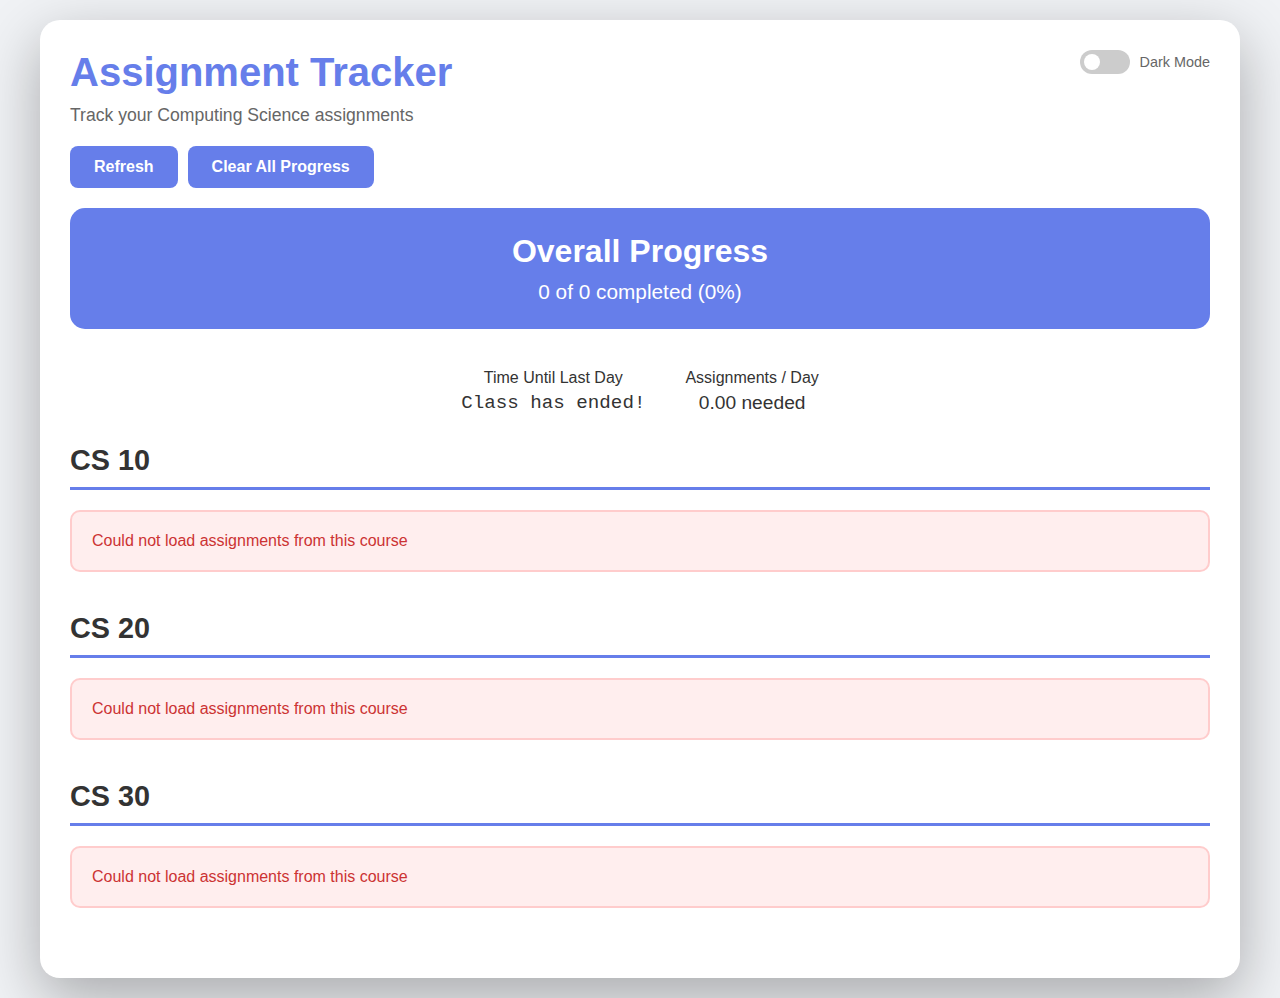
<file: index.html>
<!DOCTYPE html>
<html lang="en">
<head>
    <meta charset="UTF-8">
    <meta name="viewport" content="width=device-width, initial-scale=1.0">
    <title>Assignment Tracker</title>
    <link rel="stylesheet" href="styles.css">
</head>
<body>
    <div class="container">
        <div class="theme-switch-wrapper">
            <label class="theme-switch" for="checkbox">
                <input type="checkbox" id="checkbox" />
                <div class="slider round"></div>
            </label>
            <em>Dark Mode</em>
        </div>
        <h1>Assignment Tracker</h1>
        <p class="subtitle">Track your Computer Science assignments</p>
        
        <div class="controls">
            <button onclick="loadAssignments()">Refresh</button>
            <button onclick="clearProgress()">Clear All Progress</button>
        </div>
        
        <div id="content">
            <div class="loading">Loading assignments...</div>
        </div>
    </div>

    <script src="script.js"></script>
</body>
</html>
</file>
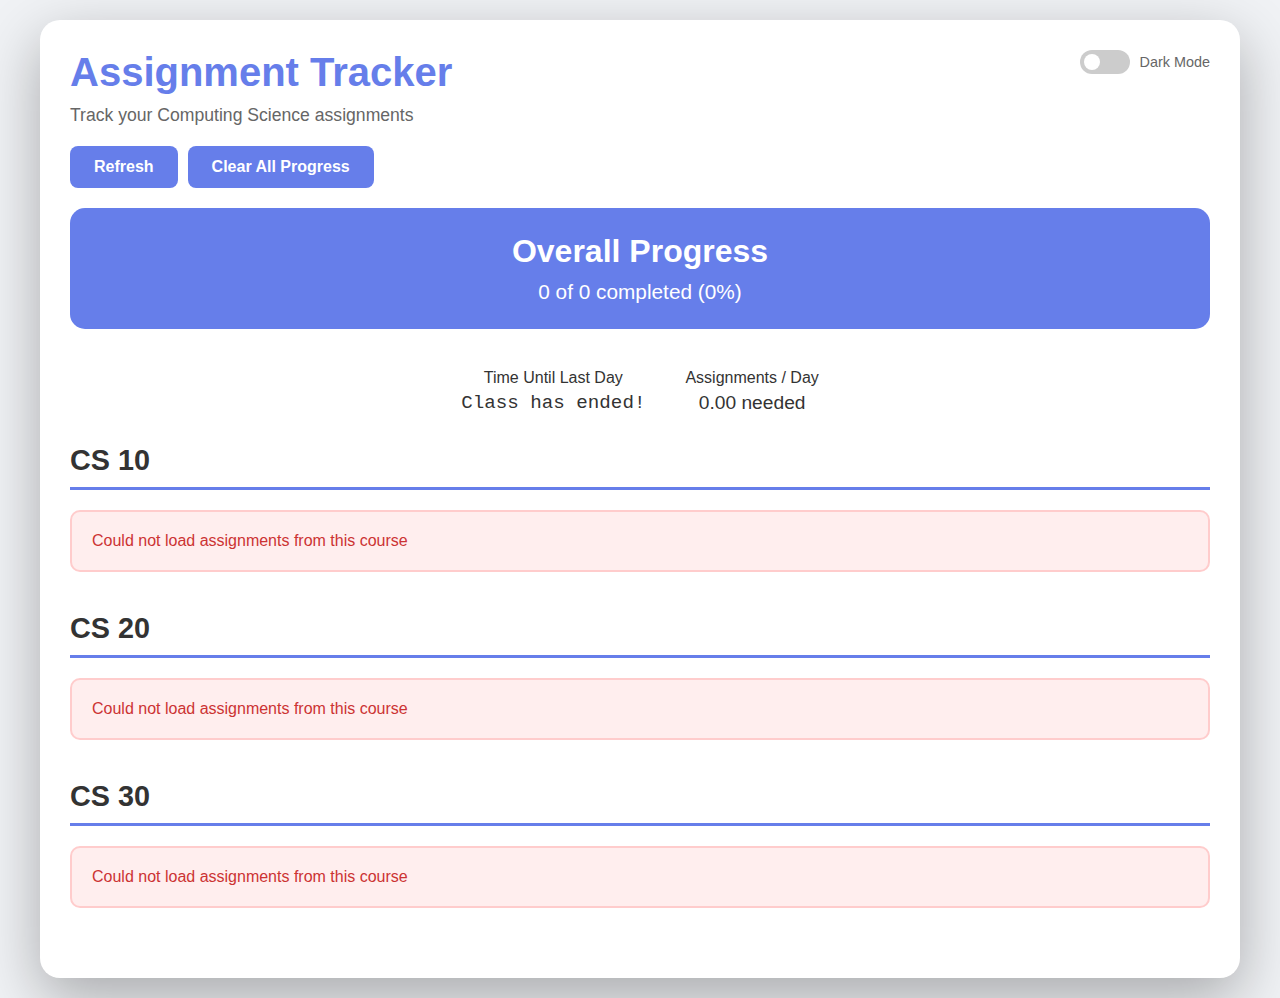
<file: main.html>
<!DOCTYPE html>
<html lang="en">
<head>
    <meta charset="UTF-8">
    <meta name="viewport" content="width=device-width, initial-scale=1.0">
    <title>Assignment Tracker</title>
    <link rel="stylesheet" href="styles.css">
</head>
<body>
    <div class="container">
        <div class="theme-switch-wrapper">
            <label class="theme-switch" for="checkbox">
                <input type="checkbox" id="checkbox" />
                <div class="slider round"></div>
            </label>
            <em>Dark Mode</em>
        </div>
        <h1>Assignment Tracker</h1>
        <p class="subtitle">Track your Computer Science assignments</p>
        
        <div class="controls">
            <button onclick="loadAssignments()">Refresh</button>
            <button onclick="clearProgress()">Clear All Progress</button>
        </div>
        
        <div id="content">
            <div class="loading">Loading assignments...</div>
        </div>
    </div>

    <script src="script.js"></script>
</body>
</html>
</file>
<file: styles.css>
* {
    margin: 0;
    padding: 0;
    box-sizing: border-box;
}

body {
    font-family: 'Segoe UI', Tahoma, Geneva, Verdana, sans-serif;
    background: #f0f2f5;
    min-height: 100vh;
    padding: 20px;
}

.container {
    max-width: 1200px;
    margin: 0 auto;
    background: white;
    border-radius: 20px;
    padding: 30px;
    box-shadow: 0 20px 60px rgba(0,0,0,0.3);
    position: relative;
}

h1 {
    color: #667eea;
    margin-bottom: 10px;
    font-size: 2.5em;
}

.subtitle {
    color: #666;
    margin-bottom: 20px;
    font-size: 1.1em;
}

.countdown-section {
    background: white;
    color: #333;
    padding: 20px;
    border-radius: 15px;
    margin-bottom: 20px;
    text-align: center;
}

.countdown-section h3 {
    font-size: 1.3em;
    margin-bottom: 10px;
}

.countdown {
    font-size: 2em;
    font-weight: bold;
    font-family: 'Courier New', monospace;
}

.loading {
    text-align: center;
    padding: 40px;
    color: #667eea;
    font-size: 1.2em;
}

.error {
    background: #fee;
    border: 2px solid #fcc;
    padding: 20px;
    border-radius: 10px;
    color: #c33;
    margin: 20px 0;
}

.course-section {
    margin-bottom: 40px;
}

.course-header {
    display: flex;
    justify-content: space-between;
    align-items: center;
    margin-bottom: 15px;
    padding-bottom: 10px;
    border-bottom: 3px solid #667eea;
}

.course-title {
    font-size: 1.8em;
    color: #333;
}

.course-stats {
    font-size: 1.1em;
    color: #667eea;
    font-weight: bold;
}

.progress-bar {
    width: 100%;
    height: 30px;
    background: #f0f0f0;
    border-radius: 15px;
    overflow: hidden;
    margin-bottom: 20px;
    box-shadow: inset 0 2px 5px rgba(0,0,0,0.1);
}

.progress-fill {
    height: 100%;
    background: #667eea;
    transition: width 0.3s ease;
    display: flex;
    align-items: center;
    justify-content: center;
    color: white;
    font-weight: bold;
}

.assignments-grid {
    display: grid;
    grid-template-columns: repeat(auto-fill, minmax(300px, 1fr));
    gap: 15px;
}

.assignment-item {
    background: #f9f9f9;
    padding: 15px;
    border-radius: 10px;
    border: 2px solid #e0e0e0;
    transition: all 0.3s ease;
    cursor: pointer;
    display: flex;
    align-items: center;
    gap: 12px;
}

.assignment-item:hover {
    transform: translateY(-2px);
    box-shadow: 0 5px 15px rgba(0,0,0,0.1);
}

.assignment-item.completed {
    background: #e8f5e9;
    border-color: #4caf50;
}

.checkbox {
    width: 24px;
    height: 24px;
    min-width: 24px;
    cursor: pointer;
    accent-color: #667eea;
}

.assignment-name {
    flex: 1;
    color: #333;
    font-size: 1em;
}

.assignment-item.completed .assignment-name {
    text-decoration: line-through;
    color: #666;
}

.overall-stats {
    background: #667eea;
    color: white;
    padding: 25px;
    border-radius: 15px;
    margin-bottom: 30px;
    text-align: center;
}

.overall-stats h2 {
    font-size: 2em;
    margin-bottom: 10px;
}

.overall-stats p {
    font-size: 1.3em;
}

.controls {
    display: flex;
    gap: 10px;
    margin-bottom: 20px;
}

button {
    background: #667eea;
    color: white;
    border: none;
    padding: 12px 24px;
    border-radius: 8px;
    cursor: pointer;
    font-size: 1em;
    font-weight: bold;
    transition: background 0.3s ease;
}

button:hover {
    background: #5568d3;
}

button:active {
    transform: scale(0.98);
}

/* Course Type Selector Styles */
.course-type-selector {
    background: #f8f9fa;
    padding: 20px;
    border-radius: 15px;
    margin-bottom: 20px;
    border: 2px solid #e9ecef;
}

.course-type-selector h3 {
    margin-bottom: 15px;
    color: #333;
    font-size: 1.2em;
    text-align: center;
}

.course-type-buttons {
    display: flex;
    gap: 10px;
    flex-wrap: wrap;
    justify-content: center;
}

.course-type-btn {
    background: #6c757d;
    color: white;
    border: none;
    padding: 10px 20px;
    border-radius: 25px;
    cursor: pointer;
    font-size: 0.9em;
    font-weight: normal;
    transition: all 0.3s ease;
    min-width: 140px;
}

.course-type-btn:hover {
    background: #5a6268;
    transform: translateY(-1px);
}

.course-type-btn.active {
    background: #667eea;
    box-shadow: 0 4px 12px rgba(102, 126, 234, 0.3);
}

.course-type-btn.active:hover {
    background: #5568d3;
}

/* Responsive design for course type selector */
@media (max-width: 768px) {
    .course-type-buttons {
        flex-direction: column;
        align-items: center;
    }
    
    .course-type-btn {
        width: 100%;
        max-width: 250px;
    }
}

/* Dark Mode for Course Type Selector */
body.dark-mode .course-type-selector {
    background: #3d3d3d;
    border-color: #4d4d4d;
}

body.dark-mode .course-type-selector h3 {
    color: #f0f0f0;
}

body.dark-mode .course-type-btn {
    background: #5a5a5a;
}

body.dark-mode .course-type-btn:hover {
    background: #6a6a6a;
}

body.dark-mode .course-type-btn.active {
    background: #667eea;
}

/* Dark Mode Styles */
body.dark-mode {
    background: #1a1a1a;
    color: #f0f0f0;
}

body.dark-mode .container {
    background: #2d2d2d;
    color: #f0f0f0;
}

body.dark-mode h1, 
body.dark-mode .course-title,
body.dark-mode .assignment-name {
    color: #f0f0f0;
}

body.dark-mode .subtitle {
    color: #aaa;
}

body.dark-mode .assignment-item {
    background: #3d3d3d;
    border-color: #4d4d4d;
}

body.dark-mode .assignment-item:hover {
    background: #4d4d4d;
}

body.dark-mode .assignment-item.completed {
    background: #2a2a2a;
    border-color: #2e5a33;
}

body.dark-mode .assignment-item.completed .assignment-name {
    color: #aaa;
}

body.dark-mode .countdown-section {
    background: #2d2d2d !important; /* Override inline style if needed, though inline style is background: none */
    color: #f0f0f0 !important;
}

body.dark-mode .countdown-section h3,
body.dark-mode .countdown-section #countdown {
    color: #f0f0f0 !important;
}

/* Toggle Switch Styles */
.theme-switch-wrapper {
    display: flex;
    align-items: center;
    position: absolute;
    top: 30px;
    right: 30px;
}

.theme-switch {
    display: inline-block;
    height: 24px;
    position: relative;
    width: 50px;
}

.theme-switch input {
    display: none;
}

.slider {
    background-color: #ccc;
    bottom: 0;
    cursor: pointer;
    left: 0;
    position: absolute;
    right: 0;
    top: 0;
    transition: .4s;
}

.slider:before {
    background-color: #fff;
    bottom: 4px;
    content: "";
    height: 16px;
    left: 4px;
    position: absolute;
    transition: .4s;
    width: 16px;
}

input:checked + .slider {
    background-color: #667eea;
}

input:checked + .slider:before {
    transform: translateX(26px);
}

.slider.round {
    border-radius: 34px;
}

.slider.round:before {
    border-radius: 50%;
}

.theme-switch-wrapper em {
    margin-left: 10px;
    font-size: 0.9rem;
    font-style: normal;
    color: #666;
}

body.dark-mode .theme-switch-wrapper em {
    color: #aaa;
}
</file>
